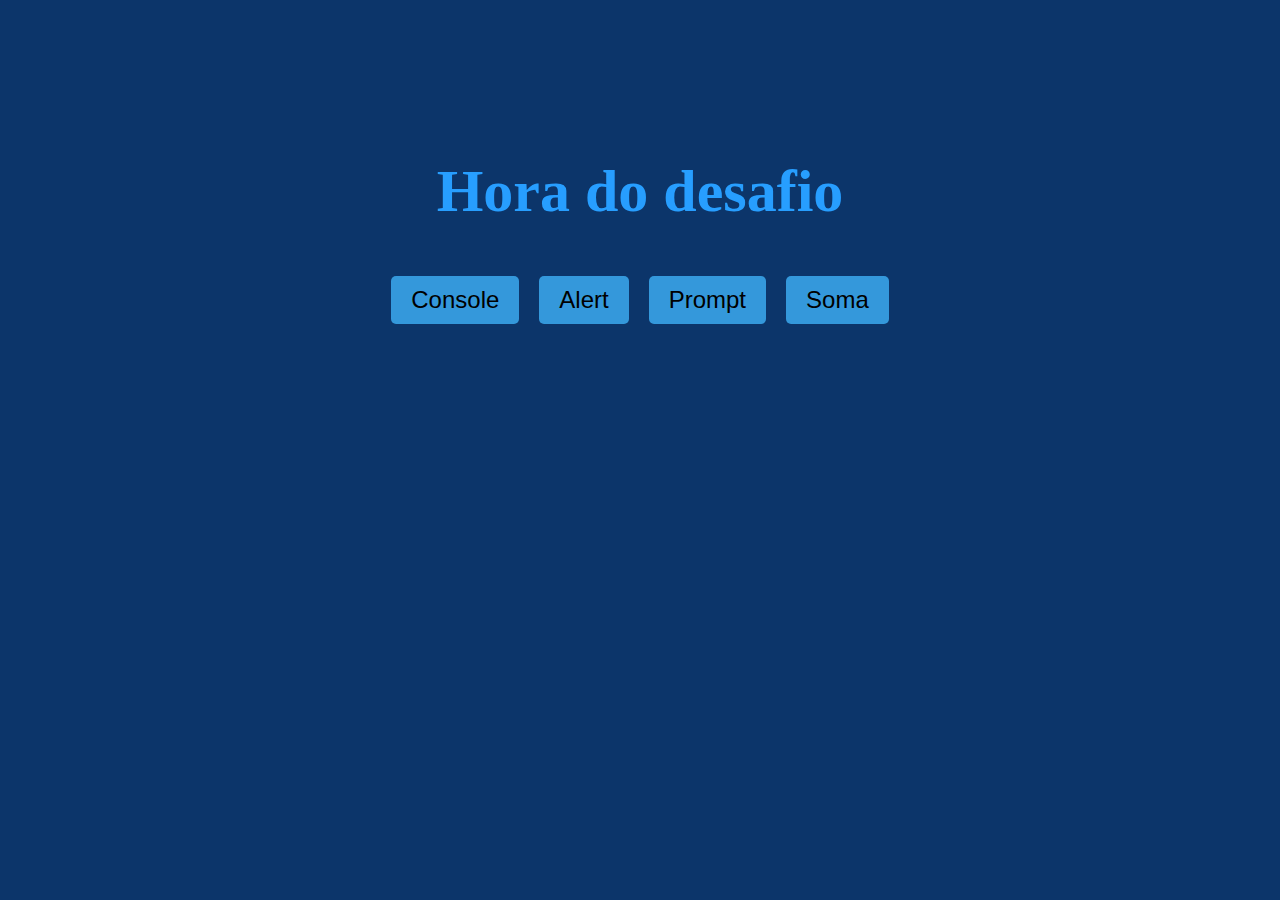
<file: js-console-alert/index.html>
<!DOCTYPE html>
<html lang="en">
<head>
    <meta charset="UTF-8">
    <meta name="viewport" content="width=device-width, initial-scale=1.0">
    <link rel="stylesheet" href="style.css">
    <title>Document</title>
</head>
<body>
    <header>
        <h1></h1>
    </header>
    <main class="container">
        <button onclick="btnConsole()" class="button">Console</button>
        <button onclick="btnAlert()" class="button">Alert</button>
        <button onclick="btnPrompt()" class="button">Prompt</button>
        <button onclick="btnSoma()" class="button">Soma</button>
    </main>

      <script src="app.js"></script>
</body>
</html>
</file>
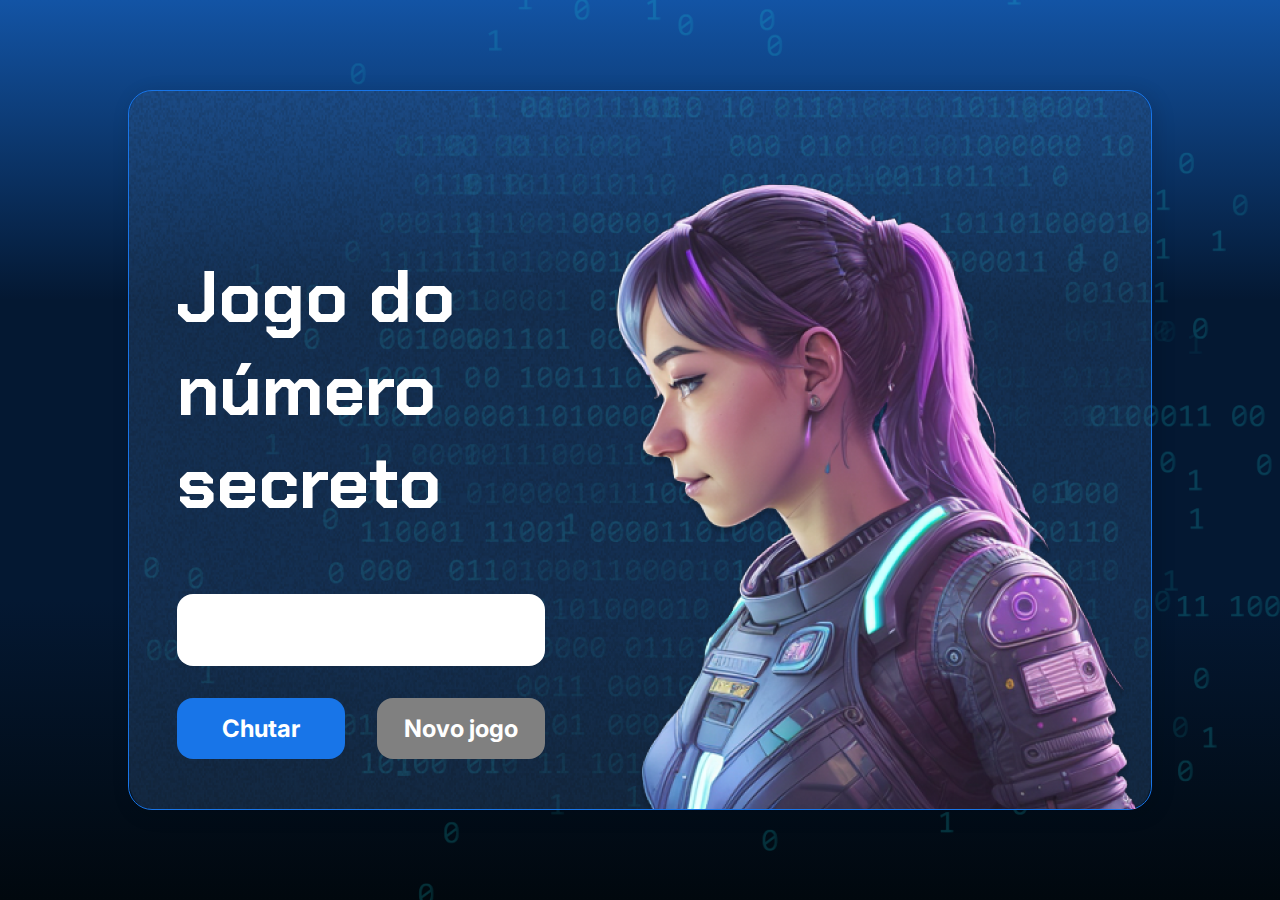
<file: js-with-html/index.html>
<!DOCTYPE html>
<html lang="pt-br">

<head>
    <meta charset="UTF-8">
    <meta name="viewport" content="width=device-width, initial-scale=1.0">
    <script src="https://code.responsivevoice.org/responsivevoice.js"></script>
    <link rel="preconnect" href="https://fonts.googleapis.com">
    <link rel="preconnect" href="https://fonts.gstatic.com" crossorigin>
    <link href="https://fonts.googleapis.com/css2?family=Chakra+Petch:wght@700&family=Inter:wght@400;700&display=swap"
        rel="stylesheet">
    <link rel="stylesheet" href="style.css">
    <title>JS Game</title>
</head>

<body>

    <div class="container">
        <div class="container__conteudo">
            <div class="container__informacoes">
                <div class="container__texto">
                    <h1></h1>
                    <p class="texto__paragrafo"></p>
                </div>
                <input type="number" min="1" max="10" class="container__input">
                <div class="chute container__botoes">
                    <button onclick="verificarChute()" class="container__botao">Chutar</button>
                    <button onclick="reiniciarJogo()" id="reiniciar" class="container__botao" disabled>Novo jogo</button>
                </div>
            </div>
            <img src="./img/ia.png" alt="Uma pessoa olhando para a esquerda" class="container__imagem-pessoa" />
        </div>
    </div>

    <script src="app.js" defer></script>
    
</body>

</html>
</file>
<file: js-console-alert/style.css>
header {
  text-align: center;
  font-size: 30px;
  color: #279EFF;
}

main, html {
  margin: 0;
  padding: 0;
  height: 50%;
  display: flex;
  justify-content: center;
  align-items: center;
  background-color: #0C356A;
}

.container {
  text-align: center;
  color: #279EFF;
}

.button {
  padding: 10px 20px;
  margin: 10px;
  font-size: 24px;
  border: none;
  background-color: #3498db;
  cursor: pointer;
  border-radius: 5px;
}

.button:hover {
  background-color: #2980b9;
}
</file>
<file: js-with-html/style.css>
* {
    box-sizing: border-box;
    margin: 0;
    padding: 0;
    color: white;
}

body {
    background: linear-gradient(#1354A5 0%, #041832 33.33%, #041832 66.67%, #01080E 100%);
    height: 100vh;
    display: flex;
    align-items: center;
    justify-content: center;
}


body::before {
    background-image: url("img/code.png");
    background-repeat: no-repeat;
    background-position: right;
    content: "";
    display: block;
    position: absolute;
    width: 100%;
    height: 100%;
    opacity: 0.4;
}

.container {
    width: 80%;
    height: 80%;
    display: flex;
    align-items: center;
    justify-content: space-between;
    border-radius: 24px;
    border: 1px solid #1875E8;
    box-shadow: 4px 4px 20px 0px rgba(1, 8, 14, 0.15);
    background-image: url("img/Ruido.png");
    background-size: 100% 100%;
    position: relative;
}


.container__conteudo {
    display: flex;
    align-items: center;
    position: absolute;
    bottom: 0;
}

.container__informacoes {
    flex: 1;
    padding: 3rem;
}

.container__botao {
    border-radius: 16px;
    background: #1875E8;
    padding: 16px 24px;
    width: 100%;
    font-size: 24px;
    font-weight: 700;
    border: none;
    margin-top: 2rem;
}

.container__texto {
    margin: 16px 0 16px 0;
}

.container__texto-azul {
    color: #1875E8;
}

.container__input {
    width: 100%;
    height: 72px;
    border-radius: 16px;
    background-color: #FFF;
    border: none;
    color: #1875E8;
    padding: 2rem;
    font-size: 24px;
    font-weight: 700;
    font-family: 'Inter', sans-serif;
}

.container__botoes {
    display: flex;
    gap: 2em;
}

h1 {
    font-family: 'Chakra Petch', sans-serif;
    font-size: 72px;
    padding-bottom: 3rem;
}

p,
button {
    font-family: 'Inter', sans-serif;
}

.texto__paragrafo {
    font-size: 32px;
    font-weight: 400;
}

button:disabled {
    background-color: gray;
}

@media screen and (max-width: 1250px) {

    h1 {
        font-size: 50px;
    }

    .container__botao {
        font-size: 16px;
    }


    .texto__paragrafo {
        font-size: 24px;
    }

    .container__imagem-pessoa {
        display: none;
    }

    .container__conteudo {
        display: block;
        position: inherit;
    }

    .container__informacoes {
        padding: 1rem
    }
}
</file>
